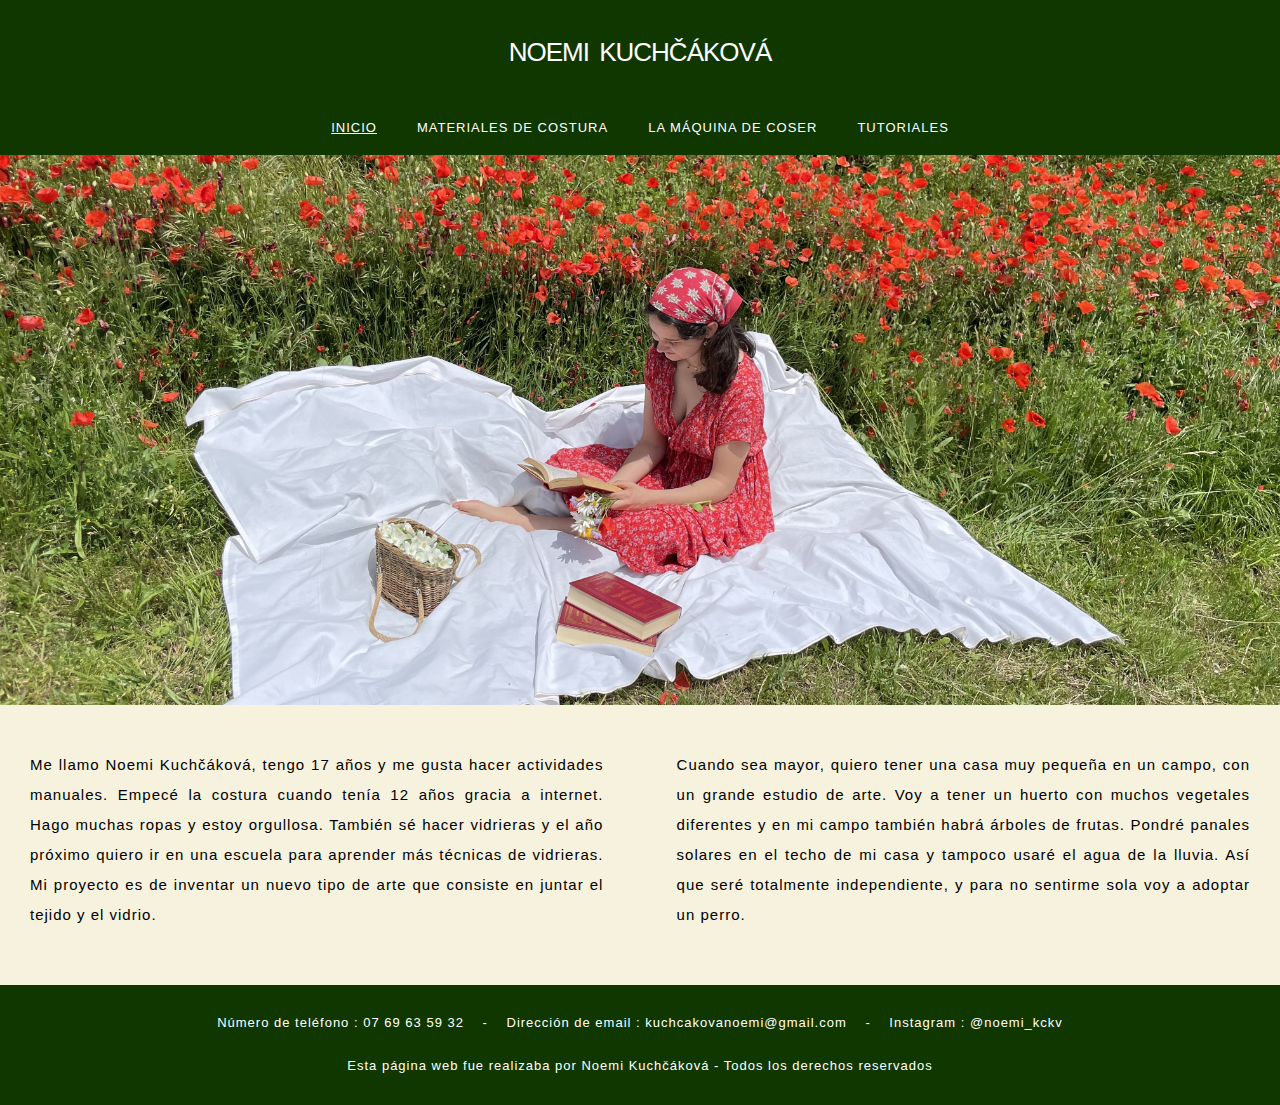
<file: index.html>
<!DOCTYPE>
    <head>
        <title>Noemi Kuchcakova</title>
        <meta http-equiv="Content-type" content="text/html; charset=utf-8">
        <link rel="stylesheet" href="Espagnol CSS.css">
        <link rel="preconnect" href="https://fonts.googleapis.com">
    </head>
    <body>
        <header>
            <h1>Noemi Kuchčáková</h1>
        </header>
        <nav>
            <div class="table">
                <ul>
                    <li>
                        <a href="Espagnol HTML.html" class=menu_>Inicio</a>
                    </li>
                    <li>
                        <a href="materiales.html" class=menu>Materiales de costura</a>
                    </li>
                    <li>
                        <a href="maquina.html" class=menu>La máquina de coser</a>
                    </li>
                    <li>
                        <a href="tutoriales.html" class=menu>Tutoriales</a>
                    </li>
                </ul>  
            </div>
            <div class=div1>
            </div>
        </nav>
        
        <div class=div2>
            <p class="p1">Me llamo Noemi Kuchčáková, tengo 17 años y me gusta hacer actividades manuales. Empecé la costura cuando tenía 12 años gracia a internet. Hago muchas ropas y estoy orgullosa. También sé hacer vidrieras y el año próximo quiero ir en una escuela para aprender más técnicas de vidrieras. Mi proyecto es de inventar un nuevo tipo de arte que consiste en juntar el tejido y el vidrio. </p>
            <p class=p2>Cuando sea mayor, quiero tener una casa muy pequeña en un campo, con un grande estudio de arte. Voy a tener un huerto con muchos vegetales diferentes y en mi campo también habrá árboles de frutas. Pondré panales solares en el techo de mi casa y tampoco usaré el agua de la lluvia. Así que seré totalmente independiente, y para no sentirme sola voy a adoptar un perro.</p>
        </div>
       
        <footer>
            <p>Número de teléfono : 07 69 63 59 32&emsp; -&emsp; Dirección de email : <a href="mailto:kuchcakovanoemi@gmail.com" class=menu>kuchcakovanoemi@gmail.com&emsp;</a> -&emsp; Instagram : <a href="https://www.instagram.com/noemi_kckv/" class=menu>@noemi_kckv</a></p>
            <p>Esta página web fue realizaba por Noemi Kuchčáková - Todos los derechos reservados</p>
        </footer>
    </body>
</file>
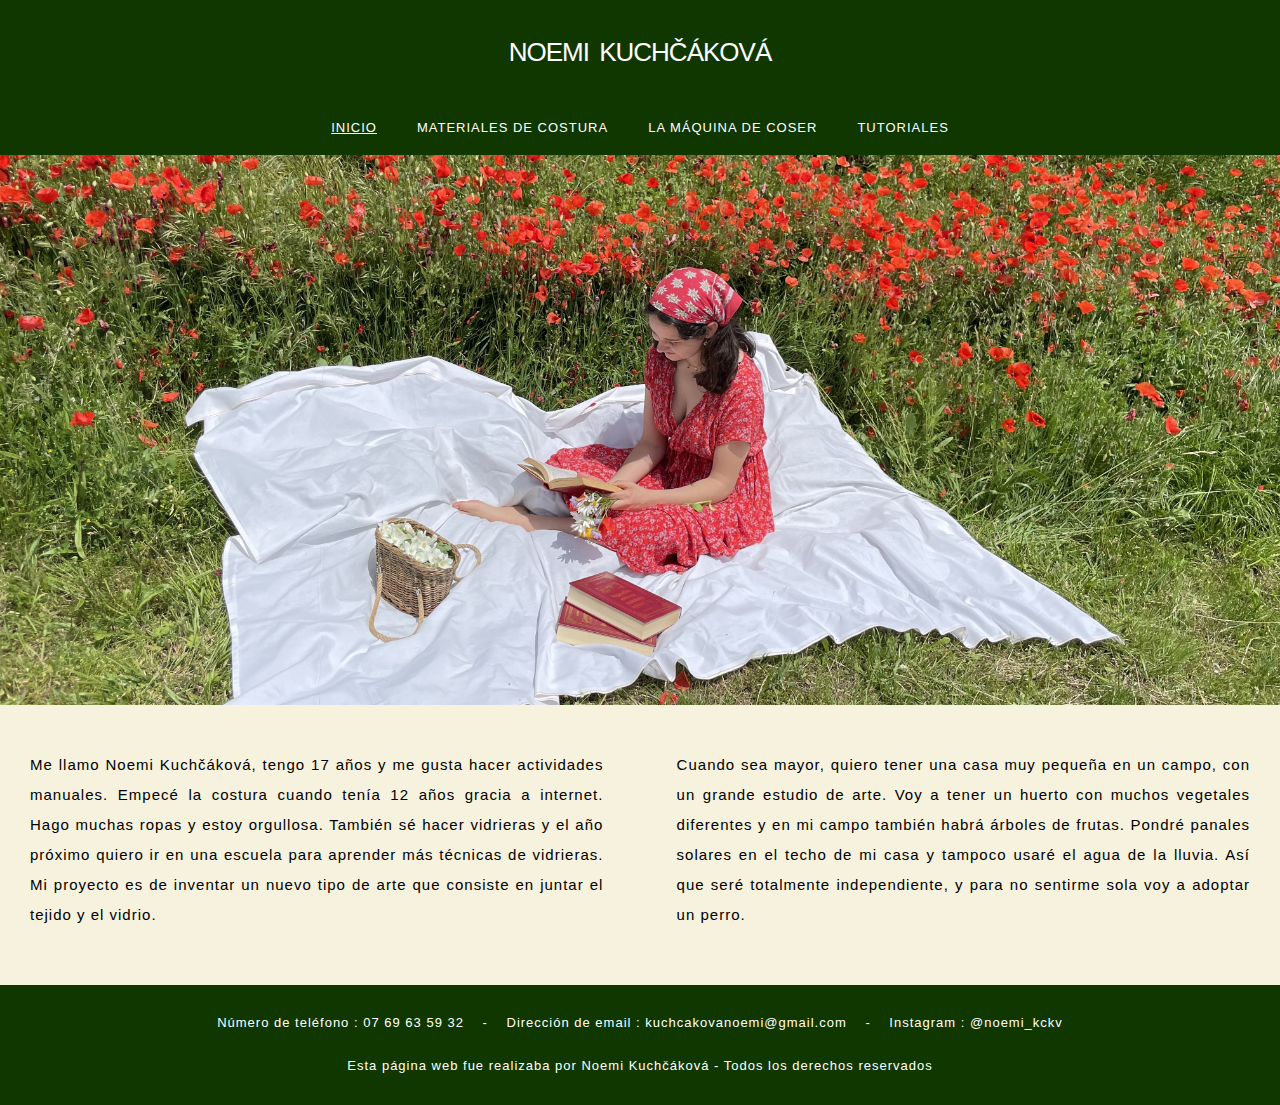
<file: Espagnol HTML.html>
<!DOCTYPE>
    <head>
        <title>Noemi Kuchcakova</title>
        <meta http-equiv="Content-type" content="text/html; charset=utf-8">
        <link rel="stylesheet" href="Espagnol CSS.css">
        <link rel="preconnect" href="https://fonts.googleapis.com">
    </head>
    <body>
        <header>
            <h1>Noemi Kuchčáková</h1>
        </header>
        <nav>
            <div class="table">
                <ul>
                    <li>
                        <a href="Espagnol HTML.html" class=menu_>Inicio</a>
                    </li>
                    <li>
                        <a href="materiales.html" class=menu>Materiales de costura</a>
                    </li>
                    <li>
                        <a href="maquina.html" class=menu>La máquina de coser</a>
                    </li>
                    <li>
                        <a href="tutoriales.html" class=menu>Tutoriales</a>
                    </li>
                </ul>  
            </div>
            <div class=div1>
                <br><br><br><br><br><br><br><br><br><br><br><br><br><br><br><br><br>
                <br><br><br><br><br><br><br><br><br><br><br><br><br><br><br><br><br><br><br><br><br><br>
            </div>
        </nav>
        
        <div class=div2>
            <p class="p1">Me llamo Noemi Kuchčáková, tengo 17 años y me gusta hacer actividades manuales. Empecé la costura cuando tenía 12 años gracia a internet. Hago muchas ropas y estoy orgullosa. También sé hacer vidrieras y el año próximo quiero ir en una escuela para aprender más técnicas de vidrieras. Mi proyecto es de inventar un nuevo tipo de arte que consiste en juntar el tejido y el vidrio. </p>
            <p class=p2>Cuando sea mayor, quiero tener una casa muy pequeña en un campo, con un grande estudio de arte. Voy a tener un huerto con muchos vegetales diferentes y en mi campo también habrá árboles de frutas. Pondré panales solares en el techo de mi casa y tampoco usaré el agua de la lluvia. Así que seré totalmente independiente, y para no sentirme sola voy a adoptar un perro.</p>
        </div>
       
        <footer>
            <p>Número de teléfono : 07 69 63 59 32&emsp; -&emsp; Dirección de email : <a href="mailto:kuchcakovanoemi@gmail.com" class=menu>kuchcakovanoemi@gmail.com&emsp;</a> -&emsp; Instagram : <a href="https://www.instagram.com/noemi_kckv/" class=menu>@noemi_kckv</a></p>
            <p>Esta página web fue realizaba por Noemi Kuchčáková - Todos los derechos reservados</p>
        </footer>
    </body>
</file>
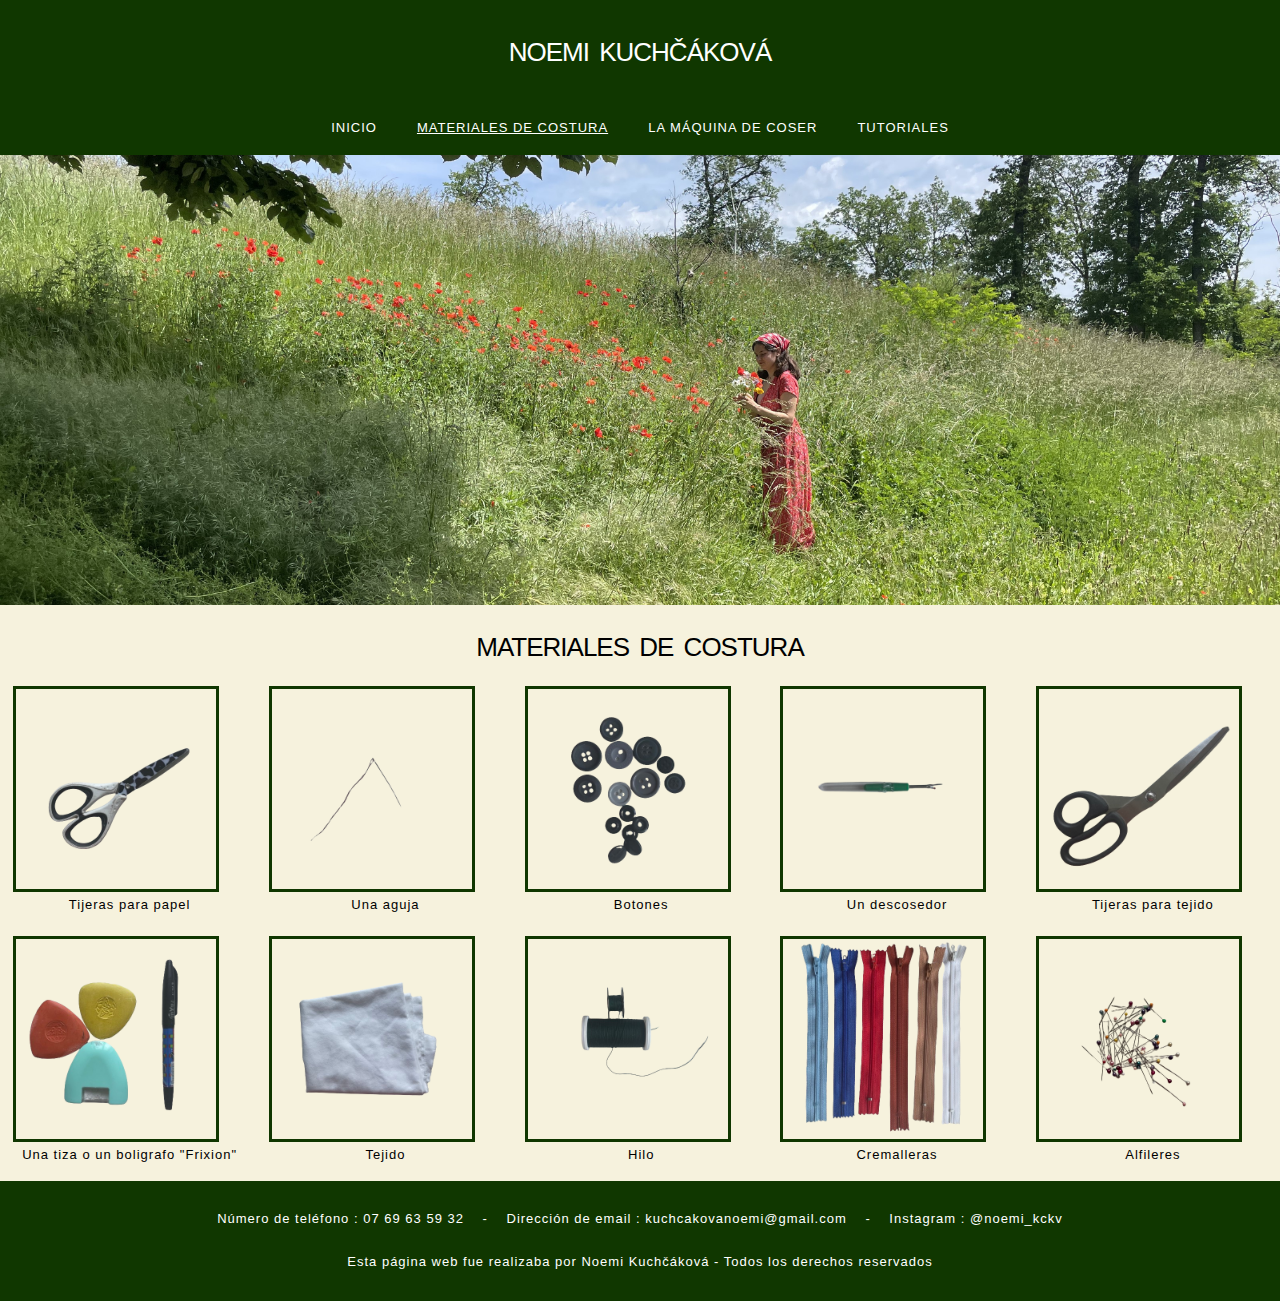
<file: materiales.html>
<!DOCTYPE>
    <head>
        <title>Noemi Kuchcakova</title>
        <meta http-equiv="Content-type" content="text/html; charset=utf-8">
        <link rel="stylesheet" href="Espagnol CSS.css">
        <link rel="preconnect" href="https://fonts.googleapis.com">
    </head>
    <body>
        <header>
            <h1>Noemi Kuchčáková</h1>
        </header>
        <nav>
            <div class="table">
                <ul>
                    <li>
                        <a href="Espagnol HTML.html" class=menu>Inicio</a>
                    </li>
                    <li>
                        <a href="materiales.html" class=menu_>Materiales de costura</a>
                    </li>
                    <li>
                        <a href="maquina.html" class=menu>La máquina de coser</a>
                    </li>
                    <li>
                        <a href="tutoriales.html" class=menu>Tutoriales</a>
                    </li>
                </ul>  
            </div> 
        </nav>
        </div>
        
        <div class=div3>
        </div>
    
        <h1>Materiales de costura</h1>
        <div class="img1">
            <img src="ciseauxb.png">
            <p class=p3>Tijeras para papel</p>
        </div>
        <div class="img1">
            <img src="aiguilleb.png">
            <p class=p3>Una aguja</p>
        </div>
        <div class="img1">
            <img src="boutonsb.png">
            <p class=p3>Botones</p>
        </div>
        <div class="img1">
            <img src="decoudb.png">
            <p class=p3>Un descosedor</p>
        </div>
        <div class="img1">
            <img src="ciseauxbisb.png">
            <p class=p3>Tijeras para tejido</p>
        </div>
        <div class="img1">
            <img src="craieb.png">
            <p class=p3>Una tiza o un boligrafo "Frixion"</p>
        </div>
        <div class="img1">
            <img src="tissub.png">
            <p class=p3>Tejido</p>
        </div>
        <div class="img1">
            <img src="filsb.png">
            <p class=p3>Hilo</p>
        </div>
        <div class="img1">
            <img src="fermeturesb.png">
            <p class=p3>Cremalleras</p>
        </div>
        <div class="img1">
            <img src="epinglesb.png">
            <p class=p3>Alfileres</p>
        </div>
        <footer>
            <p>Número de teléfono : 07 69 63 59 32&emsp; -&emsp; Dirección de email : <a href="mailto:kuchcakovanoemi@gmail.com" class=menu>kuchcakovanoemi@gmail.com&emsp;</a> -&emsp; Instagram : <a href="https://www.instagram.com/noemi_kckv/" class=menu>@noemi_kckv</a></p>
            <p>Esta página web fue realizaba por Noemi Kuchčáková - Todos los derechos reservados</p>
        </footer>
    </body>
</file>
<file: Espagnol CSS.css>
/*code CSS pour mon site pour l'espagnol */
body {
  font-family: "Barlow Condensed", sans-serif;
  font-weight: 100;
  font-style: normal;
  letter-spacing: 1px;
  font-size: 13px;
  margin: 0px;
  padding: 0px;
  background-color: #F6F2DD;
}
.div1{
   background-image: url("prairie1.jpg");
   background-color: #F6F2DD;
   background-size: 100%;
   background-repeat: no-repeat;
   height: 550px;
}

.div3{
   background-image: url("prairie2.jpg");
   background-color: #F6F2DD;
   background-size: 100%;
   background-repeat: no-repeat;
   height: 450px;
}

.div4{
   background-image: url("prairie3.jpg");
   background-color: #F6F2DD;
   background-size: 100%;
   background-repeat: no-repeat;
   height: 570px;
}


.div5{
   background-image: url("prairie5.jpg");
   background-color: #F6F2DD;
   background-size: 100%;
   background-repeat: no-repeat;
   height: 500px;
}
h1{
    text-transform: uppercase;
    letter-spacing: -1px;
    font-weight: 500;
    text-align: center;
    word-spacing: 4px;
    padding-top: 10px;
}

header{
    height: 80px;
    padding: 10px;
    background-color: #103700;
    color: white;
}

footer{
    color: #FFF;
    text-align: center;
    line-height: 30px;
    padding: 10px;
    height: 100px;
    background-color: #103700;
}

a{
    text-decoration: none;
    color: white;
}

nav{
    width: 100%;
    background-color: #103700;
}

nav ul{
    margin: 0px;
    padding: 0px;
}

nav li{
   float: left;
   list-style: none;
}

nav a{
    display: inline-block;
    padding: 20px;
    text-transform: uppercase;
}

.table{
    display: table;
    margin: 0 auto;
}

.menu:hover{
    text-decoration: underline;
}

.menu_{
    text-decoration: underline;
}

.div2{
    padding: 30px;
    height: 220px;
}
.p1{
    width: 47%;
    float: left;
    font-size: 15px;
    line-height: 30px;
    text-align: justify;
}

.p2{
    width: 47%;
    float: right;
    font-size: 15px;
    line-height: 30px;
    text-align: justify; 
}

img{
    height: 200px;
    margin: 5px;
    border: 3px solid #103700;
}

.img1{
    height: 250px;
    display: inline-block;
    width: 19%;
    margin-left: 8px;
}

.p3{
    text-align: center;
    margin-top: 0px;
}

h2{
    text-transform: capitalize;
    text-indent: 100px;
}

.h21{
   margin-bottom: -80px;
}

.vid{
    display: inline-block;
    margin: 50px;
}

video{
    width: 300px;
}

.vid1{
    width: 80%;
    margin: 100px;
    display: block;
    margin-bottom: 30px;
}



/*téléphone -----------------------------------------------------------------------------------------------------------------------------*/

@media screen and (max-width: 767px){
  body {
  letter-spacing: 1px;
  font-size: 13px;
  margin: 0px;
  padding: 0px;
}
.div1{
   height: 340px;
}

.div3{
   height: 250px;
}

.div4{
   height: 300px;
}

.div5{
   height: 270px;
}
h1{
    letter-spacing: 0px;
    word-spacing: 2px;
    font-size: 20px;
}

header{
    height: 60px;
    padding: 5px;
}

footer{
    color: #FFF;
    text-align: center;
    line-height: 30px;
    padding: 10px;
    height: 130px;
    background-color: #103700;
}

a{
    text-decoration: none;
    color: white;
}

nav{
    width: 100%;
    background-color: #103700;
}

nav ul{
    margin: 0px;
    padding: 0px;
}

nav li{
   float: left;
   list-style: none;
}

nav a{
    display: inline-block;
    padding: 20px;
    text-transform: uppercase;
}

.table{
    display: table;
    margin: 0 auto;
}

.menu:hover{
    text-decoration: underline;
}

.menu_{
    text-decoration: underline;
}

.div2{
    margin-top: -25px;
    height: 180px;
}
.p1{
    width: 100%;
    float: none;
    font-size: 11px;
    line-height: 20px;
}

.p2{
    width: 100%;
    float: none;
    font-size: 11px;
    line-height: 20px;
}

img{
    height: 200px;
    margin: 10px;
    text-align: center;
}

.img1{
    height: 200px;
    margin: 0px;
    display: block;
    text-align: center;
    margin-bottom: 50px;
    width: 100%;
}

.p3{
    text-align: center;
    margin-top: 0px;
}

h2{
    text-transform: capitalize;
    text-indent: 100px;
    margin-top: 50px;
}

.h21{
   margin-bottom: -80px;
   margin-top: 10px;
}

.vid{
    display: block;
    text-align: center;
}

video{
    width: 300px;
}

.vid1{
    width: 100%;
    margin: 0px;
    display: block;
    margin-bottom: 30px;
    margin-top: 90px;
    text-align: center;
}
}

/*tablette*/
@media screen and (min-width: 768px) and (max-width: 1023px){
  body {
  font-family: "Barlow Condensed", sans-serif;
  font-weight: 100;
  font-style: normal;
  letter-spacing: 1px;
  font-size: 13px;
  margin: 0px;
  padding: 0px;
}
.div1{
   background-image: url("prairie1.jpg");
   background-color: #F6F2DD;
   background-size: 100%;
   background-repeat: no-repeat;
   height: 550px;
}

.div3{
   background-image: url("prairie2.jpg");
   background-color: #F6F2DD;
   background-size: 100%;
   background-repeat: no-repeat;
   height: 450px;
}

.div4{
   background-image: url("prairie3.jpg");
   background-color: #F6F2DD;
   background-size: 100%;
   background-repeat: no-repeat;
   height: 570px;
}


.div5{
   background-image: url("prairie5.jpg");
   background-color: #F6F2DD;
   background-size: 100%;
   background-repeat: no-repeat;
   height: 500px;
}
h1{
    text-transform: uppercase;
    letter-spacing: -1px;
    font-weight: 500;
    text-align: center;
    word-spacing: 4px;
    padding-top: 10px;
}

header{
    height: 80px;
    padding: 10px;
    background-color: #103700;
    color: white;
}

footer{
    color: #FFF;
    text-align: center;
    line-height: 30px;
    padding: 10px;
    height: 100px;
    background-color: #103700;
}

a{
    text-decoration: none;
    color: white;
}

nav{
    width: 100%;
    background-color: #103700;
}

nav ul{
    margin: 0px;
    padding: 0px;
}

nav li{
   float: left;
   list-style: none;
}

nav a{
    display: inline-block;
    padding: 20px;
    text-transform: uppercase;
}

.table{
    display: table;
    margin: 0 auto;
}

.menu:hover{
    text-decoration: underline;
}

.menu_{
    text-decoration: underline;
}

.div2{
    padding: 30px;
    height: 220px;
}
.p1{
    width: 47%;
    float: left;
    font-size: 15px;
    line-height: 30px;
    text-align: justify;
}

.p2{
    width: 47%;
    float: right;
    font-size: 15px;
    line-height: 30px;
    text-align: justify; 
}




/*materiales*/

img{
    height: 200px;
    margin: 5px;
    border: 3px solid #103700;
}

.img1{
    height: 200px;
    margin: 10px;
    display: inline-block;
}

.p3{
    text-align: center;
    margin-top: 0px;
}

h2{
    text-transform: capitalize;
    text-indent: 100px;
}

.h21{
   margin-bottom: -80px;
}

.vid{
    display: inline-block;
    margin: 50px;
}

video{
    width: 300px;
}

.vid1{
    width: 80%;
    margin: 100px;
    display: block;
    margin-bottom: 30px;
}
}

/*@media screen and (min-width: 1024px) and (max-width: 1281px);*/

/*grand écran*/
@media screen and (min-width: 1282px){
  body {
  font-family: "Barlow Condensed", sans-serif;
  font-weight: 100;
  font-style: normal;
  letter-spacing: 1px;
  font-size: 13px;
  margin: 0px;
  padding: 0px;
  background-color: #F6F2DD;
}
.div1{
   background-image: url("prairie1.jpg");
   background-color: #F6F2DD;
   background-size: 100%;
   background-repeat: no-repeat;
   height: 550px;
}

.div3{
   background-image: url("prairie2.jpg");
   background-color: #F6F2DD;
   background-size: 100%;
   background-repeat: no-repeat;
   height: 450px;
}

.div4{
   background-image: url("prairie3.jpg");
   background-color: #F6F2DD;
   background-size: 100%;
   background-repeat: no-repeat;
   height: 570px;
}


.div5{
   background-image: url("prairie5.jpg");
   background-color: #F6F2DD;
   background-size: 100%;
   background-repeat: no-repeat;
   height: 500px;
}
h1{
    text-transform: uppercase;
    letter-spacing: -1px;
    font-weight: 500;
    text-align: center;
    word-spacing: 4px;
    padding-top: 10px;
}

header{
    height: 80px;
    padding: 10px;
    background-color: #103700;
    color: white;
}

footer{
    color: #FFF;
    text-align: center;
    line-height: 30px;
    padding: 10px;
    height: 100px;
    background-color: #103700;
}

a{
    text-decoration: none;
    color: white;
}

nav{
    width: 100%;
    background-color: #103700;
}

nav ul{
    margin: 0px;
    padding: 0px;
}

nav li{
   float: left;
   list-style: none;
}

nav a{
    display: inline-block;
    padding: 20px;
    text-transform: uppercase;
}

.table{
    display: table;
    margin: 0 auto;
}

.menu:hover{
    text-decoration: underline;
}

.menu_{
    text-decoration: underline;
}

.div2{
    padding: 30px;
    height: 220px;
}
.p1{
    width: 47%;
    float: left;
    font-size: 15px;
    line-height: 30px;
    text-align: justify;
}

.p2{
    width: 47%;
    float: right;
    font-size: 15px;
    line-height: 30px;
    text-align: justify; 
}




/*materiales*/

img{
    height: 200px;
    margin: 5px;
    border: 3px solid #103700;
}

.img1{
    height: 200px;
    margin: 10px;
    display: inline-block;
}

.p3{
    text-align: center;
    margin-top: 0px;
}

h2{
    text-transform: capitalize;
    text-indent: 100px;
}

.h21{
   margin-bottom: -80px;
}

.vid{
    display: inline-block;
    margin: 50px;
}

video{
    width: 300px;
}

.vid1{
    width: 80%;
    margin: 100px;
    display: block;
    margin-bottom: 30px;
}
}
</file>
